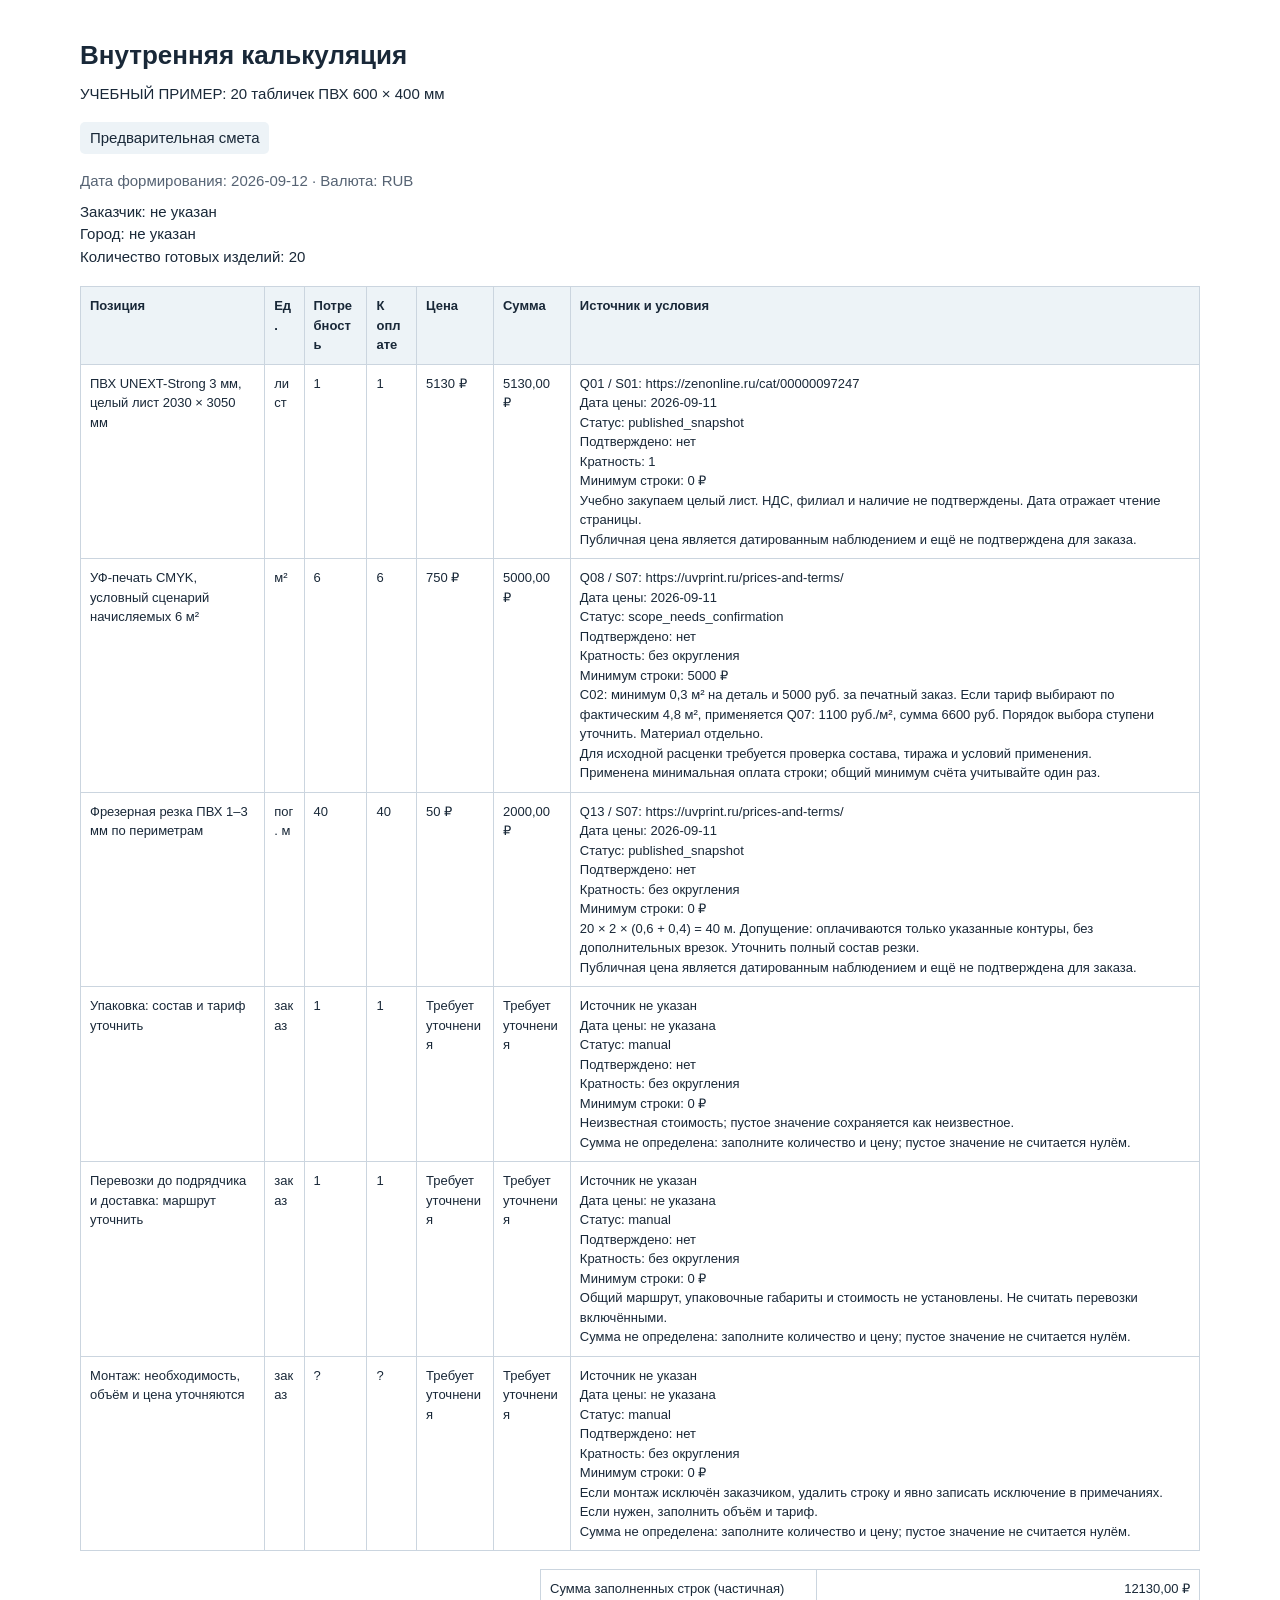
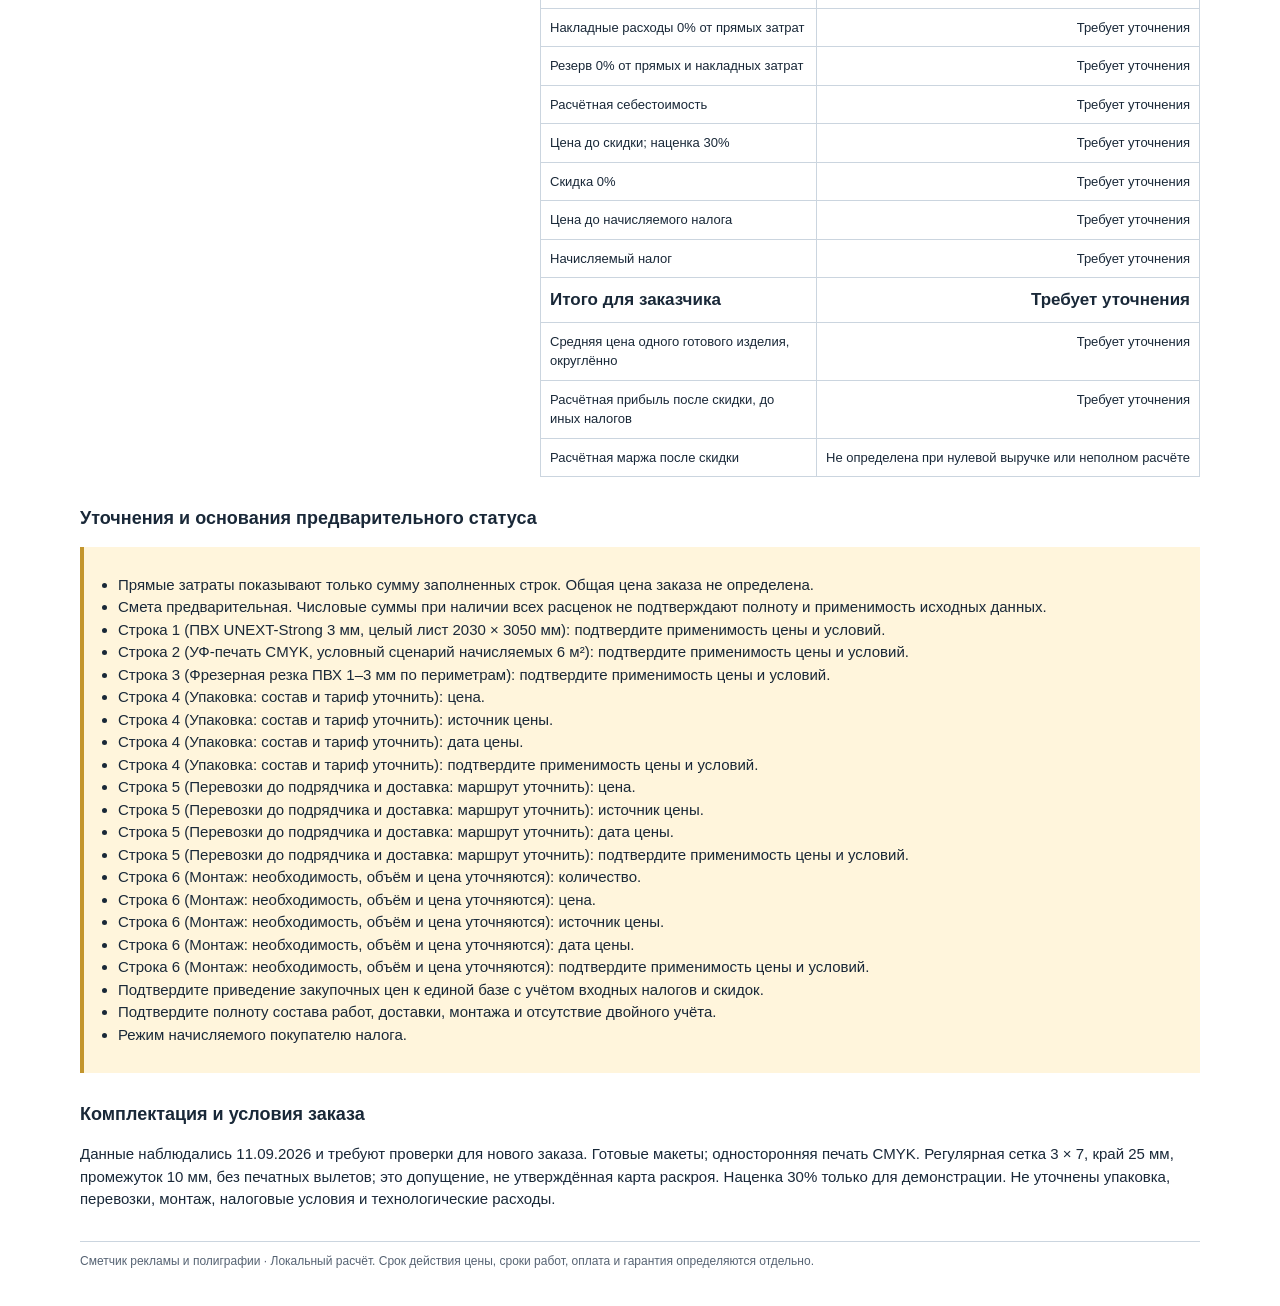
<file: examples/demo-calculation.html>
<!doctype html><html lang="ru"><head><meta charset="utf-8"><meta name="viewport" content="width=device-width, initial-scale=1"><title>Внутренняя калькуляция: УЧЕБНЫЙ ПРИМЕР: 20 табличек ПВХ 600 × 400 мм</title><style>body{font:15px/1.5 Arial,sans-serif;color:#192838;max-width:1120px;margin:36px auto;padding:0 20px}h1{font-size:26px;margin-bottom:4px}h2{font-size:18px;margin-top:28px}p{margin:8px 0}.status{display:inline-block;padding:5px 10px;background:#edf3f7;border-radius:5px}table{border-collapse:collapse;width:100%;margin:18px 0;font-size:13px}th,td{padding:9px;border:1px solid #cbd5df;text-align:left;vertical-align:top;overflow-wrap:anywhere}th{background:#edf3f7}.number{text-align:right;white-space:nowrap}.totals{max-width:660px;margin-left:auto}.total{font-size:17px;font-weight:bold}.muted{color:#566373}.warning{background:#fff5dc;padding:12px;border-left:4px solid #c3952d}ul{padding-left:22px}.notes{white-space:normal}footer{border-top:1px solid #cbd5df;margin-top:30px;padding-top:10px;color:#566373;font-size:12px}@media print{body{margin:0;padding:0;max-width:none}thead{display:table-header-group}tr{break-inside:avoid}h1,h2{break-after:avoid}a{color:inherit;text-decoration:none}@page{size:A4 landscape;margin:15mm}}</style></head><body><h1>Внутренняя калькуляция</h1><p>УЧЕБНЫЙ ПРИМЕР: 20 табличек ПВХ 600 × 400 мм</p><p class="status">Предварительная смета</p><p class="muted">Дата формирования: 2026-09-12 · Валюта: RUB</p><p>Заказчик: не указан<br>Город: не указан<br>Количество готовых изделий: 20</p><table><thead><tr><th>Позиция</th><th>Ед.</th><th>Потребность</th><th>К оплате</th><th>Цена</th><th>Сумма</th><th>Источник и условия</th></tr></thead><tbody><tr><td>ПВХ UNEXT-Strong 3 мм, целый лист 2030 × 3050 мм</td><td>лист</td><td>1</td><td>1</td><td>5130 ₽</td><td>5130,00 ₽</td><td>Q01 / S01: https://zenonline.ru/cat/00000097247<br>Дата цены: 2026-09-11<br>Статус: published_snapshot<br>Подтверждено: нет<br>Кратность: 1<br>Минимум строки: 0 ₽<br>Учебно закупаем целый лист. НДС, филиал и наличие не подтверждены. Дата отражает чтение страницы.<br>Публичная цена является датированным наблюдением и ещё не подтверждена для заказа.</td></tr><tr><td>УФ-печать CMYK, условный сценарий начисляемых 6 м²</td><td>м²</td><td>6</td><td>6</td><td>750 ₽</td><td>5000,00 ₽</td><td>Q08 / S07: https://uvprint.ru/prices-and-terms/<br>Дата цены: 2026-09-11<br>Статус: scope_needs_confirmation<br>Подтверждено: нет<br>Кратность: без округления<br>Минимум строки: 5000 ₽<br>C02: минимум 0,3 м² на деталь и 5000 руб. за печатный заказ. Если тариф выбирают по фактическим 4,8 м², применяется Q07: 1100 руб./м², сумма 6600 руб. Порядок выбора ступени уточнить. Материал отдельно.<br>Для исходной расценки требуется проверка состава, тиража и условий применения.<br>Применена минимальная оплата строки; общий минимум счёта учитывайте один раз.</td></tr><tr><td>Фрезерная резка ПВХ 1–3 мм по периметрам</td><td>пог. м</td><td>40</td><td>40</td><td>50 ₽</td><td>2000,00 ₽</td><td>Q13 / S07: https://uvprint.ru/prices-and-terms/<br>Дата цены: 2026-09-11<br>Статус: published_snapshot<br>Подтверждено: нет<br>Кратность: без округления<br>Минимум строки: 0 ₽<br>20 × 2 × (0,6 + 0,4) = 40 м. Допущение: оплачиваются только указанные контуры, без дополнительных врезок. Уточнить полный состав резки.<br>Публичная цена является датированным наблюдением и ещё не подтверждена для заказа.</td></tr><tr><td>Упаковка: состав и тариф уточнить</td><td>заказ</td><td>1</td><td>1</td><td>Требует уточнения</td><td>Требует уточнения</td><td>Источник не указан<br>Дата цены: не указана<br>Статус: manual<br>Подтверждено: нет<br>Кратность: без округления<br>Минимум строки: 0 ₽<br>Неизвестная стоимость; пустое значение сохраняется как неизвестное.<br>Сумма не определена: заполните количество и цену; пустое значение не считается нулём.</td></tr><tr><td>Перевозки до подрядчика и доставка: маршрут уточнить</td><td>заказ</td><td>1</td><td>1</td><td>Требует уточнения</td><td>Требует уточнения</td><td>Источник не указан<br>Дата цены: не указана<br>Статус: manual<br>Подтверждено: нет<br>Кратность: без округления<br>Минимум строки: 0 ₽<br>Общий маршрут, упаковочные габариты и стоимость не установлены. Не считать перевозки включёнными.<br>Сумма не определена: заполните количество и цену; пустое значение не считается нулём.</td></tr><tr><td>Монтаж: необходимость, объём и цена уточняются</td><td>заказ</td><td>?</td><td>?</td><td>Требует уточнения</td><td>Требует уточнения</td><td>Источник не указан<br>Дата цены: не указана<br>Статус: manual<br>Подтверждено: нет<br>Кратность: без округления<br>Минимум строки: 0 ₽<br>Если монтаж исключён заказчиком, удалить строку и явно записать исключение в примечаниях. Если нужен, заполнить объём и тариф.<br>Сумма не определена: заполните количество и цену; пустое значение не считается нулём.</td></tr></tbody></table><table class="totals"><tbody><tr><td>Сумма заполненных строк (частичная)</td><td class="number">12130,00 ₽</td></tr><tr><td>Накладные расходы 0% от прямых затрат</td><td class="number">Требует уточнения</td></tr><tr><td>Резерв 0% от прямых и накладных затрат</td><td class="number">Требует уточнения</td></tr><tr><td>Расчётная себестоимость</td><td class="number">Требует уточнения</td></tr><tr><td>Цена до скидки; наценка 30%</td><td class="number">Требует уточнения</td></tr><tr><td>Скидка 0%</td><td class="number">Требует уточнения</td></tr><tr><td>Цена до начисляемого налога</td><td class="number">Требует уточнения</td></tr><tr><td>Начисляемый налог</td><td class="number">Требует уточнения</td></tr><tr class="total"><td>Итого для заказчика</td><td class="number">Требует уточнения</td></tr><tr><td>Средняя цена одного готового изделия, округлённо</td><td class="number">Требует уточнения</td></tr><tr><td>Расчётная прибыль после скидки, до иных налогов</td><td class="number">Требует уточнения</td></tr><tr><td>Расчётная маржа после скидки</td><td class="number">Не определена при нулевой выручке или неполном расчёте</td></tr></tbody></table><h2>Уточнения и основания предварительного статуса</h2><div class="warning"><ul><li>Прямые затраты показывают только сумму заполненных строк. Общая цена заказа не определена.</li><li>Смета предварительная. Числовые суммы при наличии всех расценок не подтверждают полноту и применимость исходных данных.</li><li>Строка 1 (ПВХ UNEXT-Strong 3 мм, целый лист 2030 × 3050 мм): подтвердите применимость цены и условий.</li><li>Строка 2 (УФ-печать CMYK, условный сценарий начисляемых 6 м²): подтвердите применимость цены и условий.</li><li>Строка 3 (Фрезерная резка ПВХ 1–3 мм по периметрам): подтвердите применимость цены и условий.</li><li>Строка 4 (Упаковка: состав и тариф уточнить): цена.</li><li>Строка 4 (Упаковка: состав и тариф уточнить): источник цены.</li><li>Строка 4 (Упаковка: состав и тариф уточнить): дата цены.</li><li>Строка 4 (Упаковка: состав и тариф уточнить): подтвердите применимость цены и условий.</li><li>Строка 5 (Перевозки до подрядчика и доставка: маршрут уточнить): цена.</li><li>Строка 5 (Перевозки до подрядчика и доставка: маршрут уточнить): источник цены.</li><li>Строка 5 (Перевозки до подрядчика и доставка: маршрут уточнить): дата цены.</li><li>Строка 5 (Перевозки до подрядчика и доставка: маршрут уточнить): подтвердите применимость цены и условий.</li><li>Строка 6 (Монтаж: необходимость, объём и цена уточняются): количество.</li><li>Строка 6 (Монтаж: необходимость, объём и цена уточняются): цена.</li><li>Строка 6 (Монтаж: необходимость, объём и цена уточняются): источник цены.</li><li>Строка 6 (Монтаж: необходимость, объём и цена уточняются): дата цены.</li><li>Строка 6 (Монтаж: необходимость, объём и цена уточняются): подтвердите применимость цены и условий.</li><li>Подтвердите приведение закупочных цен к единой базе с учётом входных налогов и скидок.</li><li>Подтвердите полноту состава работ, доставки, монтажа и отсутствие двойного учёта.</li><li>Режим начисляемого покупателю налога.</li></ul></div><h2>Комплектация и условия заказа</h2><p class="notes">Данные наблюдались 11.09.2026 и требуют проверки для нового заказа. Готовые макеты; односторонняя печать CMYK. Регулярная сетка 3 × 7, край 25 мм, промежуток 10 мм, без печатных вылетов; это допущение, не утверждённая карта раскроя. Наценка 30% только для демонстрации. Не уточнены упаковка, перевозки, монтаж, налоговые условия и технологические расходы.</p><footer>Сметчик рекламы и полиграфии · Локальный расчёт. Срок действия цены, сроки работ, оплата и гарантия определяются отдельно.</footer></body></html>
</file>
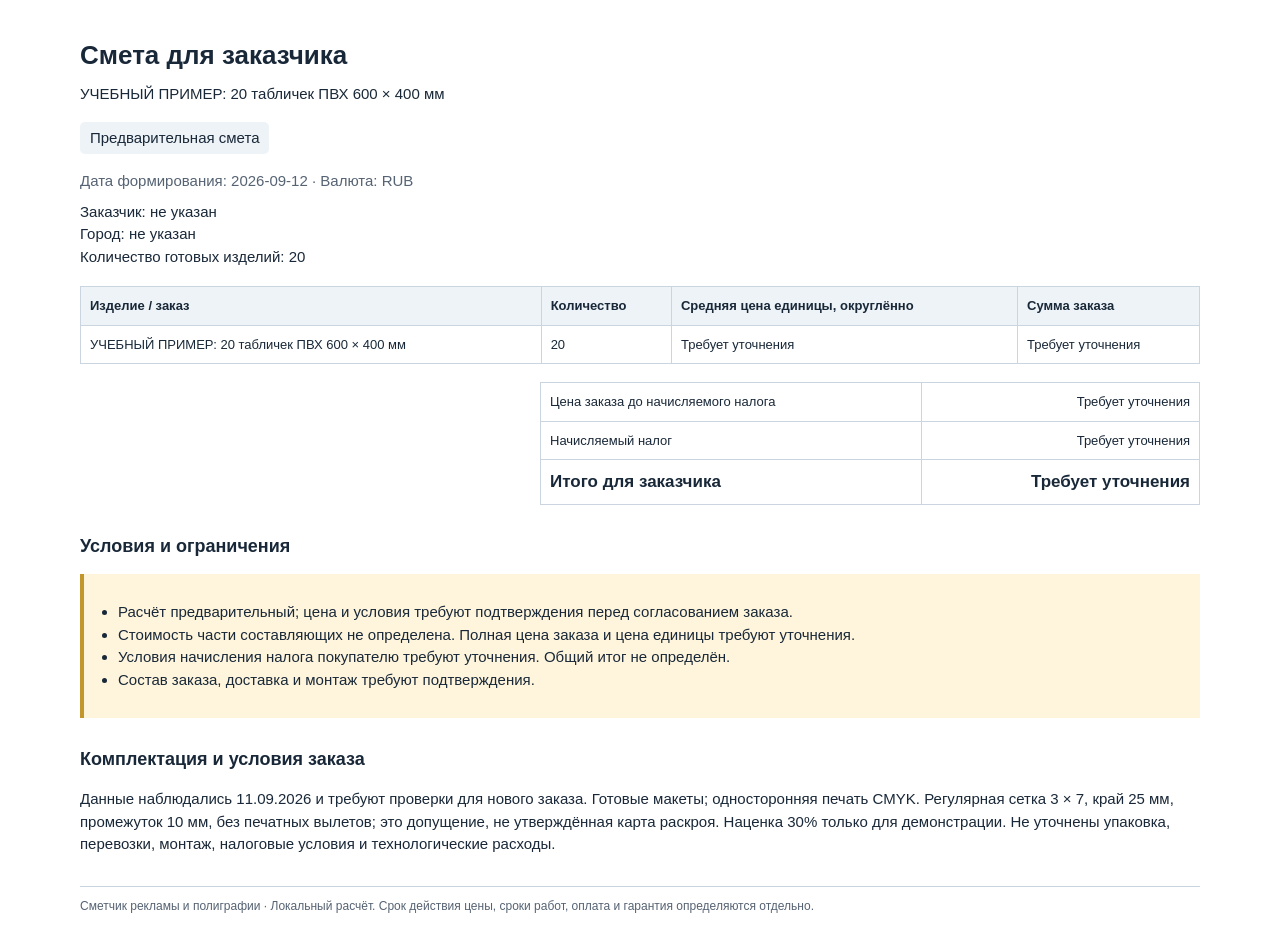
<file: examples/demo-client.html>
<!doctype html><html lang="ru"><head><meta charset="utf-8"><meta name="viewport" content="width=device-width, initial-scale=1"><title>Смета для заказчика: УЧЕБНЫЙ ПРИМЕР: 20 табличек ПВХ 600 × 400 мм</title><style>body{font:15px/1.5 Arial,sans-serif;color:#192838;max-width:1120px;margin:36px auto;padding:0 20px}h1{font-size:26px;margin-bottom:4px}h2{font-size:18px;margin-top:28px}p{margin:8px 0}.status{display:inline-block;padding:5px 10px;background:#edf3f7;border-radius:5px}table{border-collapse:collapse;width:100%;margin:18px 0;font-size:13px}th,td{padding:9px;border:1px solid #cbd5df;text-align:left;vertical-align:top;overflow-wrap:anywhere}th{background:#edf3f7}.number{text-align:right;white-space:nowrap}.totals{max-width:660px;margin-left:auto}.total{font-size:17px;font-weight:bold}.muted{color:#566373}.warning{background:#fff5dc;padding:12px;border-left:4px solid #c3952d}ul{padding-left:22px}.notes{white-space:normal}footer{border-top:1px solid #cbd5df;margin-top:30px;padding-top:10px;color:#566373;font-size:12px}@media print{body{margin:0;padding:0;max-width:none}thead{display:table-header-group}tr{break-inside:avoid}h1,h2{break-after:avoid}a{color:inherit;text-decoration:none}@page{size:A4 landscape;margin:15mm}}</style></head><body><h1>Смета для заказчика</h1><p>УЧЕБНЫЙ ПРИМЕР: 20 табличек ПВХ 600 × 400 мм</p><p class="status">Предварительная смета</p><p class="muted">Дата формирования: 2026-09-12 · Валюта: RUB</p><p>Заказчик: не указан<br>Город: не указан<br>Количество готовых изделий: 20</p><table><thead><tr><th>Изделие / заказ</th><th>Количество</th><th>Средняя цена единицы, округлённо</th><th>Сумма заказа</th></tr></thead><tbody><tr><td>УЧЕБНЫЙ ПРИМЕР: 20 табличек ПВХ 600 × 400 мм</td><td>20</td><td>Требует уточнения</td><td>Требует уточнения</td></tr></tbody></table><table class="totals"><tbody><tr><td>Цена заказа до начисляемого налога</td><td class="number">Требует уточнения</td></tr><tr><td>Начисляемый налог</td><td class="number">Требует уточнения</td></tr><tr class="total"><td>Итого для заказчика</td><td class="number">Требует уточнения</td></tr></tbody></table><h2>Условия и ограничения</h2><div class="warning"><ul><li>Расчёт предварительный; цена и условия требуют подтверждения перед согласованием заказа.</li><li>Стоимость части составляющих не определена. Полная цена заказа и цена единицы требуют уточнения.</li><li>Условия начисления налога покупателю требуют уточнения. Общий итог не определён.</li><li>Состав заказа, доставка и монтаж требуют подтверждения.</li></ul></div><h2>Комплектация и условия заказа</h2><p class="notes">Данные наблюдались 11.09.2026 и требуют проверки для нового заказа. Готовые макеты; односторонняя печать CMYK. Регулярная сетка 3 × 7, край 25 мм, промежуток 10 мм, без печатных вылетов; это допущение, не утверждённая карта раскроя. Наценка 30% только для демонстрации. Не уточнены упаковка, перевозки, монтаж, налоговые условия и технологические расходы.</p><footer>Сметчик рекламы и полиграфии · Локальный расчёт. Срок действия цены, сроки работ, оплата и гарантия определяются отдельно.</footer></body></html>
</file>
